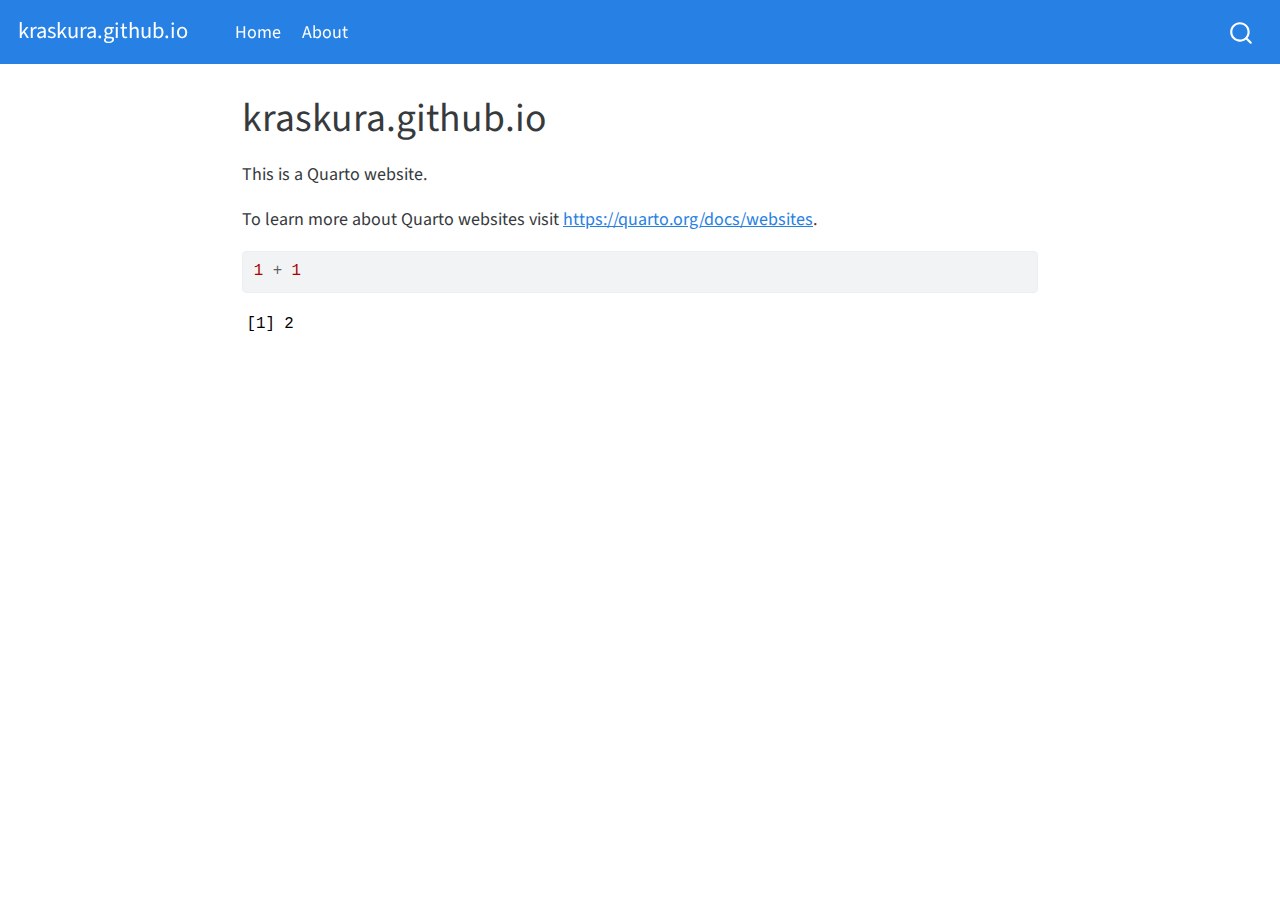
<file: docs/index.html>
<!DOCTYPE html>
<html xmlns="http://www.w3.org/1999/xhtml" lang="en" xml:lang="en"><head>

<meta charset="utf-8">
<meta name="generator" content="quarto-1.2.335">

<meta name="viewport" content="width=device-width, initial-scale=1.0, user-scalable=yes">


<title>kraskura.github.io</title>
<style>
code{white-space: pre-wrap;}
span.smallcaps{font-variant: small-caps;}
div.columns{display: flex; gap: min(4vw, 1.5em);}
div.column{flex: auto; overflow-x: auto;}
div.hanging-indent{margin-left: 1.5em; text-indent: -1.5em;}
ul.task-list{list-style: none;}
ul.task-list li input[type="checkbox"] {
  width: 0.8em;
  margin: 0 0.8em 0.2em -1.6em;
  vertical-align: middle;
}
pre > code.sourceCode { white-space: pre; position: relative; }
pre > code.sourceCode > span { display: inline-block; line-height: 1.25; }
pre > code.sourceCode > span:empty { height: 1.2em; }
.sourceCode { overflow: visible; }
code.sourceCode > span { color: inherit; text-decoration: inherit; }
div.sourceCode { margin: 1em 0; }
pre.sourceCode { margin: 0; }
@media screen {
div.sourceCode { overflow: auto; }
}
@media print {
pre > code.sourceCode { white-space: pre-wrap; }
pre > code.sourceCode > span { text-indent: -5em; padding-left: 5em; }
}
pre.numberSource code
  { counter-reset: source-line 0; }
pre.numberSource code > span
  { position: relative; left: -4em; counter-increment: source-line; }
pre.numberSource code > span > a:first-child::before
  { content: counter(source-line);
    position: relative; left: -1em; text-align: right; vertical-align: baseline;
    border: none; display: inline-block;
    -webkit-touch-callout: none; -webkit-user-select: none;
    -khtml-user-select: none; -moz-user-select: none;
    -ms-user-select: none; user-select: none;
    padding: 0 4px; width: 4em;
    color: #aaaaaa;
  }
pre.numberSource { margin-left: 3em; border-left: 1px solid #aaaaaa;  padding-left: 4px; }
div.sourceCode
  {   }
@media screen {
pre > code.sourceCode > span > a:first-child::before { text-decoration: underline; }
}
code span.al { color: #ff0000; font-weight: bold; } /* Alert */
code span.an { color: #60a0b0; font-weight: bold; font-style: italic; } /* Annotation */
code span.at { color: #7d9029; } /* Attribute */
code span.bn { color: #40a070; } /* BaseN */
code span.bu { color: #008000; } /* BuiltIn */
code span.cf { color: #007020; font-weight: bold; } /* ControlFlow */
code span.ch { color: #4070a0; } /* Char */
code span.cn { color: #880000; } /* Constant */
code span.co { color: #60a0b0; font-style: italic; } /* Comment */
code span.cv { color: #60a0b0; font-weight: bold; font-style: italic; } /* CommentVar */
code span.do { color: #ba2121; font-style: italic; } /* Documentation */
code span.dt { color: #902000; } /* DataType */
code span.dv { color: #40a070; } /* DecVal */
code span.er { color: #ff0000; font-weight: bold; } /* Error */
code span.ex { } /* Extension */
code span.fl { color: #40a070; } /* Float */
code span.fu { color: #06287e; } /* Function */
code span.im { color: #008000; font-weight: bold; } /* Import */
code span.in { color: #60a0b0; font-weight: bold; font-style: italic; } /* Information */
code span.kw { color: #007020; font-weight: bold; } /* Keyword */
code span.op { color: #666666; } /* Operator */
code span.ot { color: #007020; } /* Other */
code span.pp { color: #bc7a00; } /* Preprocessor */
code span.sc { color: #4070a0; } /* SpecialChar */
code span.ss { color: #bb6688; } /* SpecialString */
code span.st { color: #4070a0; } /* String */
code span.va { color: #19177c; } /* Variable */
code span.vs { color: #4070a0; } /* VerbatimString */
code span.wa { color: #60a0b0; font-weight: bold; font-style: italic; } /* Warning */
</style>


<script src="site_libs/quarto-nav/quarto-nav.js"></script>
<script src="site_libs/quarto-nav/headroom.min.js"></script>
<script src="site_libs/clipboard/clipboard.min.js"></script>
<script src="site_libs/quarto-search/autocomplete.umd.js"></script>
<script src="site_libs/quarto-search/fuse.min.js"></script>
<script src="site_libs/quarto-search/quarto-search.js"></script>
<meta name="quarto:offset" content="./">
<script src="site_libs/quarto-html/quarto.js"></script>
<script src="site_libs/quarto-html/popper.min.js"></script>
<script src="site_libs/quarto-html/tippy.umd.min.js"></script>
<script src="site_libs/quarto-html/anchor.min.js"></script>
<link href="site_libs/quarto-html/tippy.css" rel="stylesheet">
<link href="site_libs/quarto-html/quarto-syntax-highlighting.css" rel="stylesheet" id="quarto-text-highlighting-styles">
<script src="site_libs/bootstrap/bootstrap.min.js"></script>
<link href="site_libs/bootstrap/bootstrap-icons.css" rel="stylesheet">
<link href="site_libs/bootstrap/bootstrap.min.css" rel="stylesheet" id="quarto-bootstrap" data-mode="light">
<script id="quarto-search-options" type="application/json">{
  "location": "navbar",
  "copy-button": false,
  "collapse-after": 3,
  "panel-placement": "end",
  "type": "overlay",
  "limit": 20,
  "language": {
    "search-no-results-text": "No results",
    "search-matching-documents-text": "matching documents",
    "search-copy-link-title": "Copy link to search",
    "search-hide-matches-text": "Hide additional matches",
    "search-more-match-text": "more match in this document",
    "search-more-matches-text": "more matches in this document",
    "search-clear-button-title": "Clear",
    "search-detached-cancel-button-title": "Cancel",
    "search-submit-button-title": "Submit"
  }
}</script>


<link rel="stylesheet" href="styles.css">
</head>

<body class="nav-fixed fullcontent">

<div id="quarto-search-results"></div>
  <header id="quarto-header" class="headroom fixed-top">
    <nav class="navbar navbar-expand-lg navbar-dark ">
      <div class="navbar-container container-fluid">
      <div class="navbar-brand-container">
    <a class="navbar-brand" href="./index.html">
    <span class="navbar-title">kraskura.github.io</span>
    </a>
  </div>
          <button class="navbar-toggler" type="button" data-bs-toggle="collapse" data-bs-target="#navbarCollapse" aria-controls="navbarCollapse" aria-expanded="false" aria-label="Toggle navigation" onclick="if (window.quartoToggleHeadroom) { window.quartoToggleHeadroom(); }">
  <span class="navbar-toggler-icon"></span>
</button>
          <div class="collapse navbar-collapse" id="navbarCollapse">
            <ul class="navbar-nav navbar-nav-scroll me-auto">
  <li class="nav-item">
    <a class="nav-link active" href="./index.html" aria-current="page">
 <span class="menu-text">Home</span></a>
  </li>  
  <li class="nav-item">
    <a class="nav-link" href="./about.html">
 <span class="menu-text">About</span></a>
  </li>  
</ul>
              <div id="quarto-search" class="" title="Search"></div>
          </div> <!-- /navcollapse -->
      </div> <!-- /container-fluid -->
    </nav>
</header>
<!-- content -->
<div id="quarto-content" class="quarto-container page-columns page-rows-contents page-layout-article page-navbar">
<!-- sidebar -->
<!-- margin-sidebar -->
    
<!-- main -->
<main class="content" id="quarto-document-content">

<header id="title-block-header" class="quarto-title-block default">
<div class="quarto-title">
<h1 class="title">kraskura.github.io</h1>
</div>



<div class="quarto-title-meta">

    
  
    
  </div>
  

</header>

<p>This is a Quarto website.</p>
<p>To learn more about Quarto websites visit <a href="https://quarto.org/docs/websites" class="uri">https://quarto.org/docs/websites</a>.</p>
<div class="cell">
<div class="sourceCode cell-code" id="cb1"><pre class="sourceCode r code-with-copy"><code class="sourceCode r"><span id="cb1-1"><a href="#cb1-1" aria-hidden="true" tabindex="-1"></a><span class="dv">1</span> <span class="sc">+</span> <span class="dv">1</span></span></code><button title="Copy to Clipboard" class="code-copy-button"><i class="bi"></i></button></pre></div>
<div class="cell-output cell-output-stdout">
<pre><code>[1] 2</code></pre>
</div>
</div>



</main> <!-- /main -->
<script id="quarto-html-after-body" type="application/javascript">
window.document.addEventListener("DOMContentLoaded", function (event) {
  const toggleBodyColorMode = (bsSheetEl) => {
    const mode = bsSheetEl.getAttribute("data-mode");
    const bodyEl = window.document.querySelector("body");
    if (mode === "dark") {
      bodyEl.classList.add("quarto-dark");
      bodyEl.classList.remove("quarto-light");
    } else {
      bodyEl.classList.add("quarto-light");
      bodyEl.classList.remove("quarto-dark");
    }
  }
  const toggleBodyColorPrimary = () => {
    const bsSheetEl = window.document.querySelector("link#quarto-bootstrap");
    if (bsSheetEl) {
      toggleBodyColorMode(bsSheetEl);
    }
  }
  toggleBodyColorPrimary();  
  const icon = "";
  const anchorJS = new window.AnchorJS();
  anchorJS.options = {
    placement: 'right',
    icon: icon
  };
  anchorJS.add('.anchored');
  const clipboard = new window.ClipboardJS('.code-copy-button', {
    target: function(trigger) {
      return trigger.previousElementSibling;
    }
  });
  clipboard.on('success', function(e) {
    // button target
    const button = e.trigger;
    // don't keep focus
    button.blur();
    // flash "checked"
    button.classList.add('code-copy-button-checked');
    var currentTitle = button.getAttribute("title");
    button.setAttribute("title", "Copied!");
    let tooltip;
    if (window.bootstrap) {
      button.setAttribute("data-bs-toggle", "tooltip");
      button.setAttribute("data-bs-placement", "left");
      button.setAttribute("data-bs-title", "Copied!");
      tooltip = new bootstrap.Tooltip(button, 
        { trigger: "manual", 
          customClass: "code-copy-button-tooltip",
          offset: [0, -8]});
      tooltip.show();    
    }
    setTimeout(function() {
      if (tooltip) {
        tooltip.hide();
        button.removeAttribute("data-bs-title");
        button.removeAttribute("data-bs-toggle");
        button.removeAttribute("data-bs-placement");
      }
      button.setAttribute("title", currentTitle);
      button.classList.remove('code-copy-button-checked');
    }, 1000);
    // clear code selection
    e.clearSelection();
  });
  function tippyHover(el, contentFn) {
    const config = {
      allowHTML: true,
      content: contentFn,
      maxWidth: 500,
      delay: 100,
      arrow: false,
      appendTo: function(el) {
          return el.parentElement;
      },
      interactive: true,
      interactiveBorder: 10,
      theme: 'quarto',
      placement: 'bottom-start'
    };
    window.tippy(el, config); 
  }
  const noterefs = window.document.querySelectorAll('a[role="doc-noteref"]');
  for (var i=0; i<noterefs.length; i++) {
    const ref = noterefs[i];
    tippyHover(ref, function() {
      // use id or data attribute instead here
      let href = ref.getAttribute('data-footnote-href') || ref.getAttribute('href');
      try { href = new URL(href).hash; } catch {}
      const id = href.replace(/^#\/?/, "");
      const note = window.document.getElementById(id);
      return note.innerHTML;
    });
  }
  const findCites = (el) => {
    const parentEl = el.parentElement;
    if (parentEl) {
      const cites = parentEl.dataset.cites;
      if (cites) {
        return {
          el,
          cites: cites.split(' ')
        };
      } else {
        return findCites(el.parentElement)
      }
    } else {
      return undefined;
    }
  };
  var bibliorefs = window.document.querySelectorAll('a[role="doc-biblioref"]');
  for (var i=0; i<bibliorefs.length; i++) {
    const ref = bibliorefs[i];
    const citeInfo = findCites(ref);
    if (citeInfo) {
      tippyHover(citeInfo.el, function() {
        var popup = window.document.createElement('div');
        citeInfo.cites.forEach(function(cite) {
          var citeDiv = window.document.createElement('div');
          citeDiv.classList.add('hanging-indent');
          citeDiv.classList.add('csl-entry');
          var biblioDiv = window.document.getElementById('ref-' + cite);
          if (biblioDiv) {
            citeDiv.innerHTML = biblioDiv.innerHTML;
          }
          popup.appendChild(citeDiv);
        });
        return popup.innerHTML;
      });
    }
  }
});
</script>
</div> <!-- /content -->



</body></html>
</file>
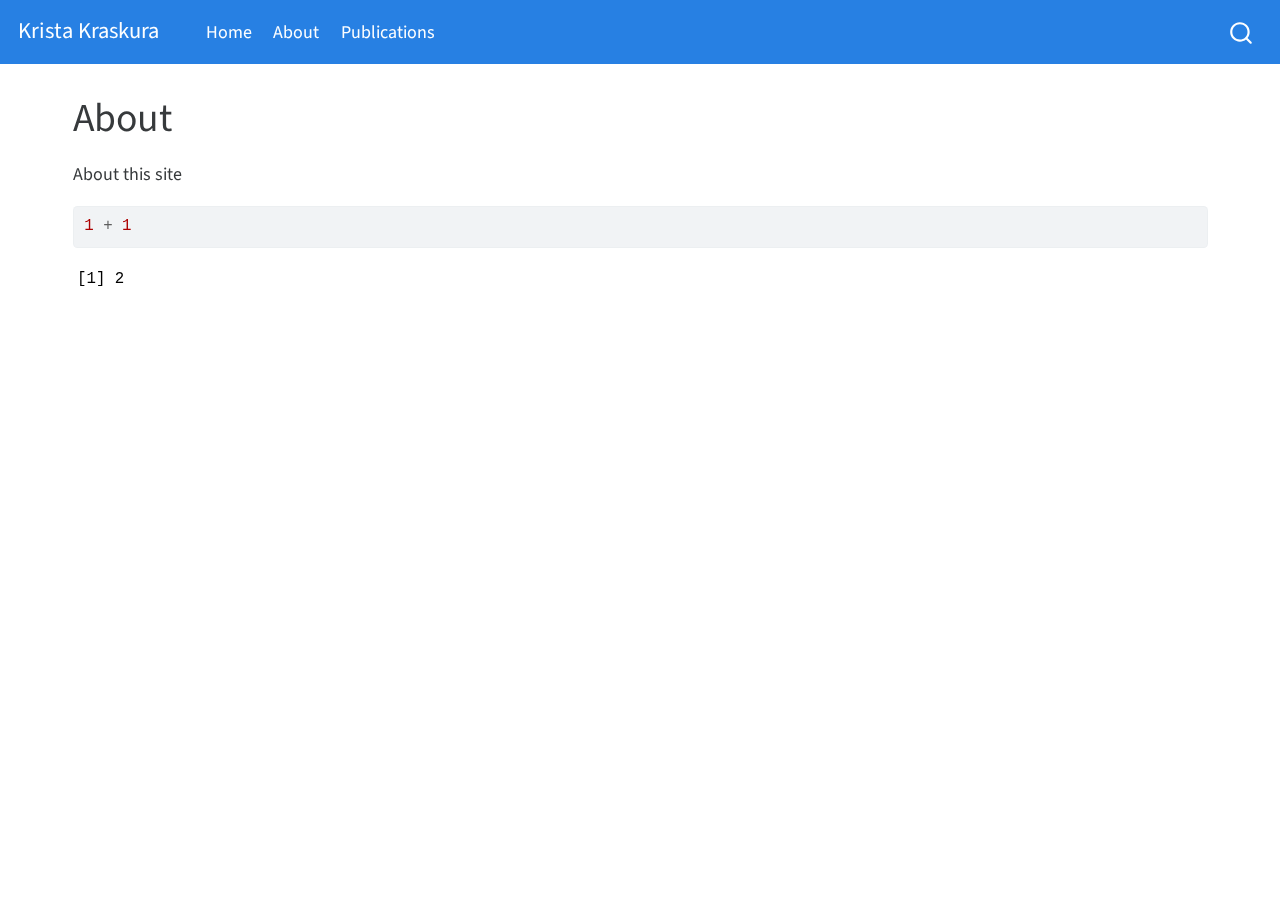
<file: docs/about.html>
<!DOCTYPE html>
<html xmlns="http://www.w3.org/1999/xhtml" lang="en" xml:lang="en"><head>

<meta charset="utf-8">
<meta name="generator" content="quarto-1.2.335">

<meta name="viewport" content="width=device-width, initial-scale=1.0, user-scalable=yes">


<title>Krista Kraskura - About</title>
<style>
code{white-space: pre-wrap;}
span.smallcaps{font-variant: small-caps;}
div.columns{display: flex; gap: min(4vw, 1.5em);}
div.column{flex: auto; overflow-x: auto;}
div.hanging-indent{margin-left: 1.5em; text-indent: -1.5em;}
ul.task-list{list-style: none;}
ul.task-list li input[type="checkbox"] {
  width: 0.8em;
  margin: 0 0.8em 0.2em -1.6em;
  vertical-align: middle;
}
pre > code.sourceCode { white-space: pre; position: relative; }
pre > code.sourceCode > span { display: inline-block; line-height: 1.25; }
pre > code.sourceCode > span:empty { height: 1.2em; }
.sourceCode { overflow: visible; }
code.sourceCode > span { color: inherit; text-decoration: inherit; }
div.sourceCode { margin: 1em 0; }
pre.sourceCode { margin: 0; }
@media screen {
div.sourceCode { overflow: auto; }
}
@media print {
pre > code.sourceCode { white-space: pre-wrap; }
pre > code.sourceCode > span { text-indent: -5em; padding-left: 5em; }
}
pre.numberSource code
  { counter-reset: source-line 0; }
pre.numberSource code > span
  { position: relative; left: -4em; counter-increment: source-line; }
pre.numberSource code > span > a:first-child::before
  { content: counter(source-line);
    position: relative; left: -1em; text-align: right; vertical-align: baseline;
    border: none; display: inline-block;
    -webkit-touch-callout: none; -webkit-user-select: none;
    -khtml-user-select: none; -moz-user-select: none;
    -ms-user-select: none; user-select: none;
    padding: 0 4px; width: 4em;
    color: #aaaaaa;
  }
pre.numberSource { margin-left: 3em; border-left: 1px solid #aaaaaa;  padding-left: 4px; }
div.sourceCode
  {   }
@media screen {
pre > code.sourceCode > span > a:first-child::before { text-decoration: underline; }
}
code span.al { color: #ff0000; font-weight: bold; } /* Alert */
code span.an { color: #60a0b0; font-weight: bold; font-style: italic; } /* Annotation */
code span.at { color: #7d9029; } /* Attribute */
code span.bn { color: #40a070; } /* BaseN */
code span.bu { color: #008000; } /* BuiltIn */
code span.cf { color: #007020; font-weight: bold; } /* ControlFlow */
code span.ch { color: #4070a0; } /* Char */
code span.cn { color: #880000; } /* Constant */
code span.co { color: #60a0b0; font-style: italic; } /* Comment */
code span.cv { color: #60a0b0; font-weight: bold; font-style: italic; } /* CommentVar */
code span.do { color: #ba2121; font-style: italic; } /* Documentation */
code span.dt { color: #902000; } /* DataType */
code span.dv { color: #40a070; } /* DecVal */
code span.er { color: #ff0000; font-weight: bold; } /* Error */
code span.ex { } /* Extension */
code span.fl { color: #40a070; } /* Float */
code span.fu { color: #06287e; } /* Function */
code span.im { color: #008000; font-weight: bold; } /* Import */
code span.in { color: #60a0b0; font-weight: bold; font-style: italic; } /* Information */
code span.kw { color: #007020; font-weight: bold; } /* Keyword */
code span.op { color: #666666; } /* Operator */
code span.ot { color: #007020; } /* Other */
code span.pp { color: #bc7a00; } /* Preprocessor */
code span.sc { color: #4070a0; } /* SpecialChar */
code span.ss { color: #bb6688; } /* SpecialString */
code span.st { color: #4070a0; } /* String */
code span.va { color: #19177c; } /* Variable */
code span.vs { color: #4070a0; } /* VerbatimString */
code span.wa { color: #60a0b0; font-weight: bold; font-style: italic; } /* Warning */
</style>


<script src="site_libs/quarto-nav/quarto-nav.js"></script>
<script src="site_libs/quarto-nav/headroom.min.js"></script>
<script src="site_libs/clipboard/clipboard.min.js"></script>
<script src="site_libs/quarto-search/autocomplete.umd.js"></script>
<script src="site_libs/quarto-search/fuse.min.js"></script>
<script src="site_libs/quarto-search/quarto-search.js"></script>
<meta name="quarto:offset" content="./">
<script src="site_libs/quarto-html/quarto.js"></script>
<script src="site_libs/quarto-html/popper.min.js"></script>
<script src="site_libs/quarto-html/tippy.umd.min.js"></script>
<script src="site_libs/quarto-html/anchor.min.js"></script>
<link href="site_libs/quarto-html/tippy.css" rel="stylesheet">
<link href="site_libs/quarto-html/quarto-syntax-highlighting.css" rel="stylesheet" id="quarto-text-highlighting-styles">
<script src="site_libs/bootstrap/bootstrap.min.js"></script>
<link href="site_libs/bootstrap/bootstrap-icons.css" rel="stylesheet">
<link href="site_libs/bootstrap/bootstrap.min.css" rel="stylesheet" id="quarto-bootstrap" data-mode="light">
<script id="quarto-search-options" type="application/json">{
  "location": "navbar",
  "copy-button": false,
  "collapse-after": 3,
  "panel-placement": "end",
  "type": "overlay",
  "limit": 20,
  "language": {
    "search-no-results-text": "No results",
    "search-matching-documents-text": "matching documents",
    "search-copy-link-title": "Copy link to search",
    "search-hide-matches-text": "Hide additional matches",
    "search-more-match-text": "more match in this document",
    "search-more-matches-text": "more matches in this document",
    "search-clear-button-title": "Clear",
    "search-detached-cancel-button-title": "Cancel",
    "search-submit-button-title": "Submit"
  }
}</script>


<link rel="stylesheet" href="styles.css">
</head>

<body class="nav-fixed">

<div id="quarto-search-results"></div>
  <header id="quarto-header" class="headroom fixed-top">
    <nav class="navbar navbar-expand-lg navbar-dark ">
      <div class="navbar-container container-fluid">
      <div class="navbar-brand-container">
    <a class="navbar-brand" href="./index.html">
    <span class="navbar-title">Krista Kraskura</span>
    </a>
  </div>
          <button class="navbar-toggler" type="button" data-bs-toggle="collapse" data-bs-target="#navbarCollapse" aria-controls="navbarCollapse" aria-expanded="false" aria-label="Toggle navigation" onclick="if (window.quartoToggleHeadroom) { window.quartoToggleHeadroom(); }">
  <span class="navbar-toggler-icon"></span>
</button>
          <div class="collapse navbar-collapse" id="navbarCollapse">
            <ul class="navbar-nav navbar-nav-scroll me-auto">
  <li class="nav-item">
    <a class="nav-link" href="./index.html">
 <span class="menu-text">Home</span></a>
  </li>  
  <li class="nav-item">
    <a class="nav-link active" href="./about.html" aria-current="page">
 <span class="menu-text">About</span></a>
  </li>  
  <li class="nav-item">
    <a class="nav-link" href="./publications.html">
 <span class="menu-text">Publications</span></a>
  </li>  
</ul>
              <div id="quarto-search" class="" title="Search"></div>
          </div> <!-- /navcollapse -->
      </div> <!-- /container-fluid -->
    </nav>
</header>
<!-- content -->
<div id="quarto-content" class="quarto-container page-columns page-rows-contents page-layout-full page-navbar">
<!-- sidebar -->
<!-- margin-sidebar -->
    
<!-- main -->
<main class="content column-page" id="quarto-document-content">

<header id="title-block-header" class="quarto-title-block default">
<div class="quarto-title">
<h1 class="title">About</h1>
</div>



<div class="quarto-title-meta">

    
  
    
  </div>
  

</header>

<p>About this site</p>
<div class="cell">
<div class="sourceCode cell-code" id="cb1"><pre class="sourceCode r code-with-copy"><code class="sourceCode r"><span id="cb1-1"><a href="#cb1-1" aria-hidden="true" tabindex="-1"></a><span class="dv">1</span> <span class="sc">+</span> <span class="dv">1</span></span></code><button title="Copy to Clipboard" class="code-copy-button"><i class="bi"></i></button></pre></div>
<div class="cell-output cell-output-stdout">
<pre><code>[1] 2</code></pre>
</div>
</div>



</main> <!-- /main -->
<script id="quarto-html-after-body" type="application/javascript">
window.document.addEventListener("DOMContentLoaded", function (event) {
  const toggleBodyColorMode = (bsSheetEl) => {
    const mode = bsSheetEl.getAttribute("data-mode");
    const bodyEl = window.document.querySelector("body");
    if (mode === "dark") {
      bodyEl.classList.add("quarto-dark");
      bodyEl.classList.remove("quarto-light");
    } else {
      bodyEl.classList.add("quarto-light");
      bodyEl.classList.remove("quarto-dark");
    }
  }
  const toggleBodyColorPrimary = () => {
    const bsSheetEl = window.document.querySelector("link#quarto-bootstrap");
    if (bsSheetEl) {
      toggleBodyColorMode(bsSheetEl);
    }
  }
  toggleBodyColorPrimary();  
  const icon = "";
  const anchorJS = new window.AnchorJS();
  anchorJS.options = {
    placement: 'right',
    icon: icon
  };
  anchorJS.add('.anchored');
  const clipboard = new window.ClipboardJS('.code-copy-button', {
    target: function(trigger) {
      return trigger.previousElementSibling;
    }
  });
  clipboard.on('success', function(e) {
    // button target
    const button = e.trigger;
    // don't keep focus
    button.blur();
    // flash "checked"
    button.classList.add('code-copy-button-checked');
    var currentTitle = button.getAttribute("title");
    button.setAttribute("title", "Copied!");
    let tooltip;
    if (window.bootstrap) {
      button.setAttribute("data-bs-toggle", "tooltip");
      button.setAttribute("data-bs-placement", "left");
      button.setAttribute("data-bs-title", "Copied!");
      tooltip = new bootstrap.Tooltip(button, 
        { trigger: "manual", 
          customClass: "code-copy-button-tooltip",
          offset: [0, -8]});
      tooltip.show();    
    }
    setTimeout(function() {
      if (tooltip) {
        tooltip.hide();
        button.removeAttribute("data-bs-title");
        button.removeAttribute("data-bs-toggle");
        button.removeAttribute("data-bs-placement");
      }
      button.setAttribute("title", currentTitle);
      button.classList.remove('code-copy-button-checked');
    }, 1000);
    // clear code selection
    e.clearSelection();
  });
  function tippyHover(el, contentFn) {
    const config = {
      allowHTML: true,
      content: contentFn,
      maxWidth: 500,
      delay: 100,
      arrow: false,
      appendTo: function(el) {
          return el.parentElement;
      },
      interactive: true,
      interactiveBorder: 10,
      theme: 'quarto',
      placement: 'bottom-start'
    };
    window.tippy(el, config); 
  }
  const noterefs = window.document.querySelectorAll('a[role="doc-noteref"]');
  for (var i=0; i<noterefs.length; i++) {
    const ref = noterefs[i];
    tippyHover(ref, function() {
      // use id or data attribute instead here
      let href = ref.getAttribute('data-footnote-href') || ref.getAttribute('href');
      try { href = new URL(href).hash; } catch {}
      const id = href.replace(/^#\/?/, "");
      const note = window.document.getElementById(id);
      return note.innerHTML;
    });
  }
  const findCites = (el) => {
    const parentEl = el.parentElement;
    if (parentEl) {
      const cites = parentEl.dataset.cites;
      if (cites) {
        return {
          el,
          cites: cites.split(' ')
        };
      } else {
        return findCites(el.parentElement)
      }
    } else {
      return undefined;
    }
  };
  var bibliorefs = window.document.querySelectorAll('a[role="doc-biblioref"]');
  for (var i=0; i<bibliorefs.length; i++) {
    const ref = bibliorefs[i];
    const citeInfo = findCites(ref);
    if (citeInfo) {
      tippyHover(citeInfo.el, function() {
        var popup = window.document.createElement('div');
        citeInfo.cites.forEach(function(cite) {
          var citeDiv = window.document.createElement('div');
          citeDiv.classList.add('hanging-indent');
          citeDiv.classList.add('csl-entry');
          var biblioDiv = window.document.getElementById('ref-' + cite);
          if (biblioDiv) {
            citeDiv.innerHTML = biblioDiv.innerHTML;
          }
          popup.appendChild(citeDiv);
        });
        return popup.innerHTML;
      });
    }
  }
});
</script>
</div> <!-- /content -->



</body></html>
</file>
<file: docs/site_libs/quarto-html/tippy.css>
.tippy-box[data-animation=fade][data-state=hidden]{opacity:0}[data-tippy-root]{max-width:calc(100vw - 10px)}.tippy-box{position:relative;background-color:#333;color:#fff;border-radius:4px;font-size:14px;line-height:1.4;white-space:normal;outline:0;transition-property:transform,visibility,opacity}.tippy-box[data-placement^=top]>.tippy-arrow{bottom:0}.tippy-box[data-placement^=top]>.tippy-arrow:before{bottom:-7px;left:0;border-width:8px 8px 0;border-top-color:initial;transform-origin:center top}.tippy-box[data-placement^=bottom]>.tippy-arrow{top:0}.tippy-box[data-placement^=bottom]>.tippy-arrow:before{top:-7px;left:0;border-width:0 8px 8px;border-bottom-color:initial;transform-origin:center bottom}.tippy-box[data-placement^=left]>.tippy-arrow{right:0}.tippy-box[data-placement^=left]>.tippy-arrow:before{border-width:8px 0 8px 8px;border-left-color:initial;right:-7px;transform-origin:center left}.tippy-box[data-placement^=right]>.tippy-arrow{left:0}.tippy-box[data-placement^=right]>.tippy-arrow:before{left:-7px;border-width:8px 8px 8px 0;border-right-color:initial;transform-origin:center right}.tippy-box[data-inertia][data-state=visible]{transition-timing-function:cubic-bezier(.54,1.5,.38,1.11)}.tippy-arrow{width:16px;height:16px;color:#333}.tippy-arrow:before{content:"";position:absolute;border-color:transparent;border-style:solid}.tippy-content{position:relative;padding:5px 9px;z-index:1}
</file>
<file: docs/site_libs/quarto-html/quarto-syntax-highlighting.css>
/* quarto syntax highlight colors */
:root {
  --quarto-hl-ot-color: #003B4F;
  --quarto-hl-at-color: #657422;
  --quarto-hl-ss-color: #20794D;
  --quarto-hl-an-color: #5E5E5E;
  --quarto-hl-fu-color: #4758AB;
  --quarto-hl-st-color: #20794D;
  --quarto-hl-cf-color: #003B4F;
  --quarto-hl-op-color: #5E5E5E;
  --quarto-hl-er-color: #AD0000;
  --quarto-hl-bn-color: #AD0000;
  --quarto-hl-al-color: #AD0000;
  --quarto-hl-va-color: #111111;
  --quarto-hl-bu-color: inherit;
  --quarto-hl-ex-color: inherit;
  --quarto-hl-pp-color: #AD0000;
  --quarto-hl-in-color: #5E5E5E;
  --quarto-hl-vs-color: #20794D;
  --quarto-hl-wa-color: #5E5E5E;
  --quarto-hl-do-color: #5E5E5E;
  --quarto-hl-im-color: #00769E;
  --quarto-hl-ch-color: #20794D;
  --quarto-hl-dt-color: #AD0000;
  --quarto-hl-fl-color: #AD0000;
  --quarto-hl-co-color: #5E5E5E;
  --quarto-hl-cv-color: #5E5E5E;
  --quarto-hl-cn-color: #8f5902;
  --quarto-hl-sc-color: #5E5E5E;
  --quarto-hl-dv-color: #AD0000;
  --quarto-hl-kw-color: #003B4F;
}

/* other quarto variables */
:root {
  --quarto-font-monospace: SFMono-Regular, Menlo, Monaco, Consolas, "Liberation Mono", "Courier New", monospace;
}

pre > code.sourceCode > span {
  color: #003B4F;
}

code span {
  color: #003B4F;
}

code.sourceCode > span {
  color: #003B4F;
}

div.sourceCode,
div.sourceCode pre.sourceCode {
  color: #003B4F;
}

code span.ot {
  color: #003B4F;
}

code span.at {
  color: #657422;
}

code span.ss {
  color: #20794D;
}

code span.an {
  color: #5E5E5E;
}

code span.fu {
  color: #4758AB;
}

code span.st {
  color: #20794D;
}

code span.cf {
  color: #003B4F;
}

code span.op {
  color: #5E5E5E;
}

code span.er {
  color: #AD0000;
}

code span.bn {
  color: #AD0000;
}

code span.al {
  color: #AD0000;
}

code span.va {
  color: #111111;
}

code span.pp {
  color: #AD0000;
}

code span.in {
  color: #5E5E5E;
}

code span.vs {
  color: #20794D;
}

code span.wa {
  color: #5E5E5E;
  font-style: italic;
}

code span.do {
  color: #5E5E5E;
  font-style: italic;
}

code span.im {
  color: #00769E;
}

code span.ch {
  color: #20794D;
}

code span.dt {
  color: #AD0000;
}

code span.fl {
  color: #AD0000;
}

code span.co {
  color: #5E5E5E;
}

code span.cv {
  color: #5E5E5E;
  font-style: italic;
}

code span.cn {
  color: #8f5902;
}

code span.sc {
  color: #5E5E5E;
}

code span.dv {
  color: #AD0000;
}

code span.kw {
  color: #003B4F;
}

.prevent-inlining {
  content: "</";
}

/*# sourceMappingURL=debc5d5d77c3f9108843748ff7464032.css.map */
</file>
<file: docs/styles.css>
/* css styles */
</file>
